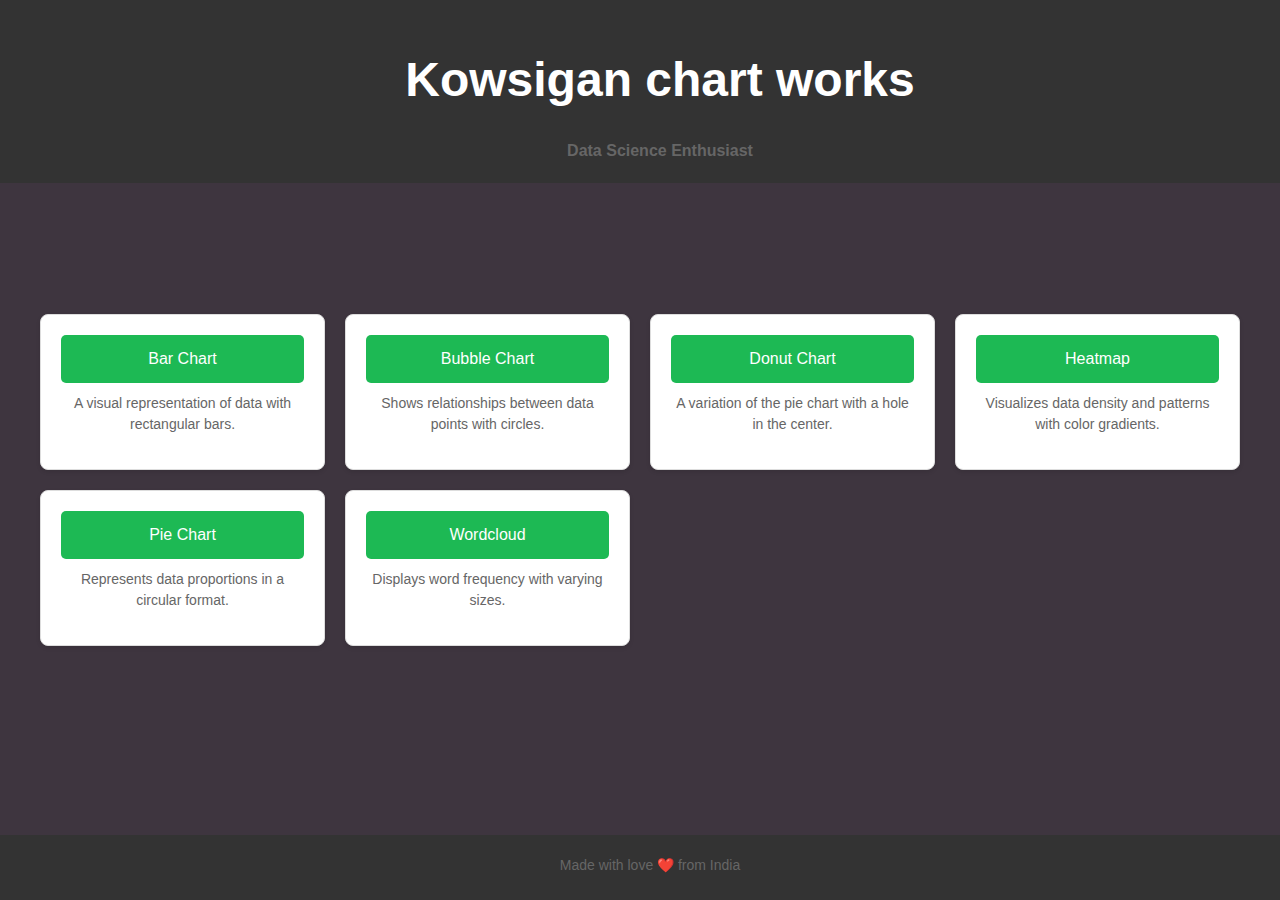
<file: index.html>
<!DOCTYPE html>
<html lang="en">
<head>
    <meta charset="UTF-8">
    <meta name="viewport" content="width=device-width, initial-scale=1.0">
    <title>Portfolio</title>
    <link rel="stylesheet" href="styles.css">
</head>
<body>
    <header>
        <h1>Kowsigan chart works</h1>
        <p>Data Science Enthusiast</p>
    </header>
    <main>
        <div class="container">
            <section class="chart-buttons">
                <div class="button-card">
                    <button onclick="window.open('bar.html', '_blank')">Bar Chart</button>
                    <p>A visual representation of data with rectangular bars.</p>
                </div>
                <div class="button-card">
                    <button onclick="window.open('bubble.html', '_blank')">Bubble Chart</button>
                    <p>Shows relationships between data points with circles.</p>
                </div>
                <div class="button-card">
                    <button onclick="window.open('donut.html', '_blank')">Donut Chart</button>
                    <p>A variation of the pie chart with a hole in the center.</p>
                </div>
                <div class="button-card">
                    <button onclick="window.open('Heatmap.html', '_blank')">Heatmap</button>
                    <p>Visualizes data density and patterns with color gradients.</p>
                </div>
                <div class="button-card">
                    <button onclick="window.open('pie.html', '_blank')">Pie Chart</button>
                    <p>Represents data proportions in a circular format.</p>
                </div>
                <div class="button-card">
                    <button onclick="window.open('Wordcloud.html', '_blank')">Wordcloud</button>
                    <p>Displays word frequency with varying sizes.</p>
                </div>
            </section>
        </div>
    </main>
    <footer>
        <p>Made with love ❤️ from India</p>
    </footer>
</body>
</html>
</file>
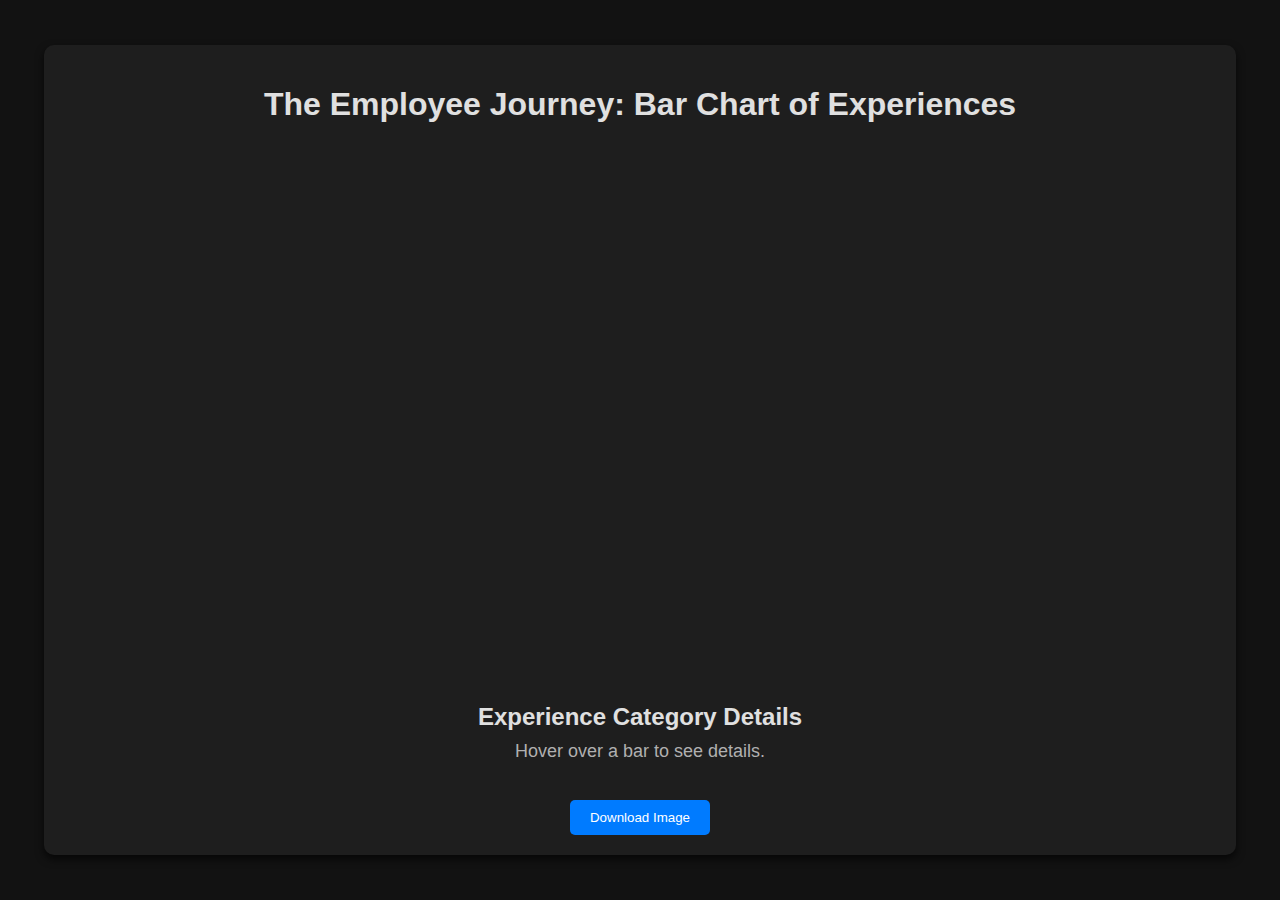
<file: bar.html>
<!DOCTYPE html>
<html lang="en">
<head>
    <meta charset="UTF-8">
    <meta name="viewport" content="width=device-width, initial-scale=1.0">
    <title>Enterprise Visualization: Employee Journey</title>
    <style>
        body {
            font-family: 'Segoe UI', Tahoma, Geneva, Verdana, sans-serif;
            background-color: #121212;
            color: #e0e0e0;
            margin: 0;
            padding: 0;
            display: flex;
            flex-direction: column;
            align-items: center;
            justify-content: center;
            height: 100vh;
        }

        h1 {
            font-size: 32px;
            margin-bottom: 20px;
            text-align: center;
            color: #e0e0e0;
        }

        #dashboard {
            width: 90%;
            max-width: 1200px;
            padding: 20px;
            background-color: #1e1e1e;
            border-radius: 10px;
            box-shadow: 0 4px 8px rgba(0, 0, 0, 0.7);
            display: flex;
            flex-direction: column;
            align-items: center;
        }

        #chart {
            width: 100%;
            max-width: 800px;
            height: 500px;
            margin-bottom: 40px;
        }

        #details {
            text-align: center;
            max-width: 800px;
            margin-top: 20px;
        }

        h2 {
            margin: 0;
            font-size: 24px;
            color: #e0e0e0;
        }

        p {
            font-size: 18px;
            margin-top: 10px;
            color: #b0b0b0;
        }

        .button-container {
            margin-top: 20px;
            display: flex;
            gap: 10px;
        }

        .button {
            background-color: #007bff;
            color: #fff;
            border: none;
            border-radius: 5px;
            padding: 10px 20px;
            cursor: pointer;
            transition: background-color 0.3s ease, box-shadow 0.3s ease;
        }

        .button:hover {
            background-color: #0056b3;
            box-shadow: 0 4px 8px rgba(0, 0, 0, 0.5);
        }

        .button:disabled {
            background-color: #6c757d;
            cursor: not-allowed;
        }

        .bar {
            fill-opacity: 0.8;
            transition: fill-opacity 0.3s ease;
        }

        .bar:hover {
            fill-opacity: 1;
        }

        .label {
            font-size: 14px;
            fill: #fff;
            text-anchor: middle;
        }
    </style>
</head>
<body>
    <div id="dashboard">
        <h1>The Employee Journey: Bar Chart of Experiences</h1>
        <div id="chart"></div>
        <div id="details">
            <h2>Experience Category Details</h2>
            <p id="category-info">Hover over a bar to see details.</p>
        </div>
        <div class="button-container">
            <button id="downloadBtn" class="button">Download Image</button>
        </div>
    </div>

    <script src="https://d3js.org/d3.v7.min.js"></script>
    <script>
        const data = [
            { name: "Positive Experiences", value: 25 },
            { name: "Direct Contact with HR", value: 16 },
            { name: "Mention of Tamara", value: 9 },
            { name: "Mention of Specific Processes", value: 22 },
            { name: "Feedback and Response", value: 13 },
            { name: "Variation in Experiences", value: 11 },
            { name: "Referral", value: 4 }
        ];

        const margin = { top: 20, right: 30, bottom: 40, left: 40 };
        const width = document.querySelector('#chart').offsetWidth - margin.left - margin.right;
        const height = 500 - margin.top - margin.bottom;

        const svg = d3.select("#chart").append("svg")
            .attr("width", width + margin.left + margin.right)
            .attr("height", height + margin.top + margin.bottom)
            .append("g")
            .attr("transform", `translate(${margin.left},${margin.top})`);

        const x = d3.scaleBand()
            .domain(data.map(d => d.name))
            .range([0, width])
            .padding(0.1);

        const y = d3.scaleLinear()
            .domain([0, d3.max(data, d => d.value)])
            .nice()
            .range([height, 0]);

        svg.selectAll(".bar")
            .data(data)
            .enter().append("rect")
            .attr("class", "bar")
            .attr("x", d => x(d.name))
            .attr("y", d => y(d.value))
            .attr("width", x.bandwidth())
            .attr("height", d => height - y(d.value))
            .attr("fill", "#007bff")
            .on("mouseover", function (event, d) {
                d3.select("#category-info")
                    .text(`${d.name}: ${d.value}`);
                d3.select(this)
                    .transition()
                    .duration(300)
                    .attr("fill", "#0056b3");
            })
            .on("mouseout", function () {
                d3.select("#category-info")
                    .text("Hover over a bar to see details.");
                d3.select(this)
                    .transition()
                    .duration(300)
                    .attr("fill", "#007bff");
            });

        svg.selectAll(".label")
            .data(data)
            .enter().append("text")
            .attr("class", "label")
            .attr("x", d => x(d.name) + x.bandwidth() / 2)
            .attr("y", d => y(d.value) - 5)
            .text(d => d.value)
            .style("font-size", "14px")
            .style("font-weight", "bold");

        svg.append("g")
            .attr("class", "x-axis")
            .attr("transform", `translate(0,${height})`)
            .call(d3.axisBottom(x))
            .selectAll("text")
            .style("font-size", "12px")
            .style("fill", "#e0e0e0");

        svg.append("g")
            .attr("class", "y-axis")
            .call(d3.axisLeft(y))
            .selectAll("text")
            .style("font-size", "12px")
            .style("fill", "#e0e0e0");

        // Download Image Function
        document.getElementById('downloadBtn').addEventListener('click', function() {
            const svgElement = document.querySelector('#chart svg');
            const svgData = new XMLSerializer().serializeToString(svgElement);
            const svgBlob = new Blob([svgData], { type: 'image/svg+xml;charset=utf-8' });
            const url = URL.createObjectURL(svgBlob);
            const a = document.createElement('a');
            a.href = url;
            a.download = 'bar-chart.svg';
            a.click();
            URL.revokeObjectURL(url);
        });
    </script>
</body>
</html>
</file>
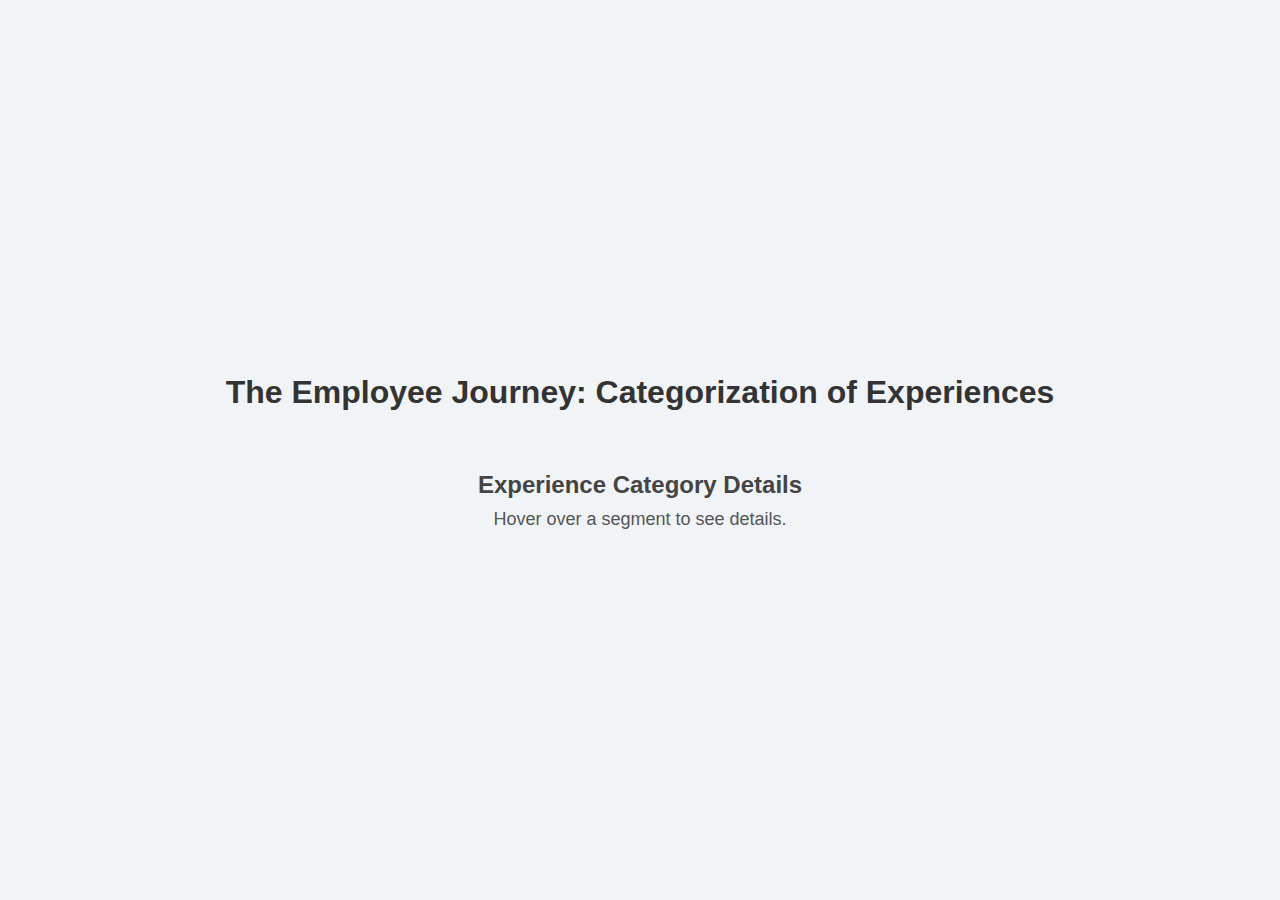
<file: donut.html>
<!DOCTYPE html>
<html lang="en">
<head>
    <meta charset="UTF-8">
    <meta name="viewport" content="width=device-width, initial-scale=1.0">
    <title>The Employee Journey: Categorization of Experiences</title>
    <style>
        body {
            font-family: 'Segoe UI', Tahoma, Geneva, Verdana, sans-serif;
            background-color: #f0f4f7;
            color: #333;
            margin: 0;
            padding: 0;
            display: flex;
            flex-direction: column;
            align-items: center;
            justify-content: center;
            height: 100vh;
        }

        h1 {
            font-size: 32px;
            margin-bottom: 20px;
            text-align: center;
            color: #333;
        }

        #chart {
            width: 60%;
            max-width: 600px;
            height: auto;
            margin-bottom: 40px;
        }

        #details {
            text-align: center;
            max-width: 600px;
        }

        h2 {
            margin: 0;
            font-size: 24px;
            color: #444;
        }

        p {
            font-size: 18px;
            margin-top: 10px;
            color: #555;
        }
    </style>
</head>
<body>

    <h1>The Employee Journey: Categorization of Experiences</h1>
    <div id="chart"></div>
    <div id="details">
        <h2>Experience Category Details</h2>
        <p id="category-info">Hover over a segment to see details.</p>
    </div>

    <script src="https://d3js.org/d3.v6.min.js"></script>
    <script>
        const data = {
            name: "Experiences",
            children: [
                { name: "Positive Experiences", value: 25 },
                { name: "Direct Contact with HR", value: 16 },
                { name: "Mention of Tamara", value: 9 },
                { name: "Mention of Specific Processes", value: 22 },
                { name: "Feedback and Response", value: 13 },
                { name: "Variation in Experiences", value: 11 },
                { name: "Referral", value: 4 }
            ]
        };

        const width = 600;
        const height = 600;
        const radius = Math.min(width, height) / 2;

        const arc = d3.arc()
            .outerRadius(radius - 20)
            .innerRadius(100);

        const pie = d3.pie()
            .sort(null)
            .value(d => d.value);

        const svg = d3.select("#chart")
            .append("svg")
            .attr("width", width)
            .attr("height", height)
            .append("g")
            .attr("transform", `translate(${width / 2},${height / 2})`);

        const color = d3.scaleOrdinal()
            .range(["#FF5733", "#33FF57", "#3357FF", "#FF33A8", "#33FFF3", "#FFC733", "#DA33FF"]);

        const path = svg.selectAll("path")
            .data(pie(data.children))
            .enter().append("path")
            .attr("d", arc)
            .attr("fill", d => color(d.data.name))
            .style("opacity", 0.8)
            .on("mouseover", function (event, d) {
                d3.select("#category-info")
                    .text(`${d.data.name}: ${d.data.value}%`);
                d3.select(this)
                    .transition()
                    .duration(300)
                    .style("opacity", 1)
                    .attr("transform", function(d) {
                        const [x, y] = arc.centroid(d);
                        return `translate(${x * 0.1}, ${y * 0.1})`;
                    })
                    .attr("stroke", "#333")
                    .attr("stroke-width", "2px");
            })
            .on("mouseout", function () {
                d3.select("#category-info")
                    .text("Hover over a segment to see details.");
                d3.select(this)
                    .transition()
                    .duration(300)
                    .style("opacity", 0.8)
                    .attr("transform", "translate(0,0)")
                    .attr("stroke", "none");
            });

        svg.selectAll("text")
            .data(pie(data.children))
            .enter().append("text")
            .attr("transform", d => `translate(${arc.centroid(d)})`)
            .attr("dy", "0.35em")
            .attr("text-anchor", "middle")
            .text(d => d.data.name)
            .style("fill", "#fff")
            .style("font-size", "12px")
            .style("font-weight", "bold")
            .style("opacity", 0)
            .transition()
            .delay((d, i) => i * 300)
            .duration(500)
            .style("opacity", 1);
    </script>

</body>
</html>
</file>
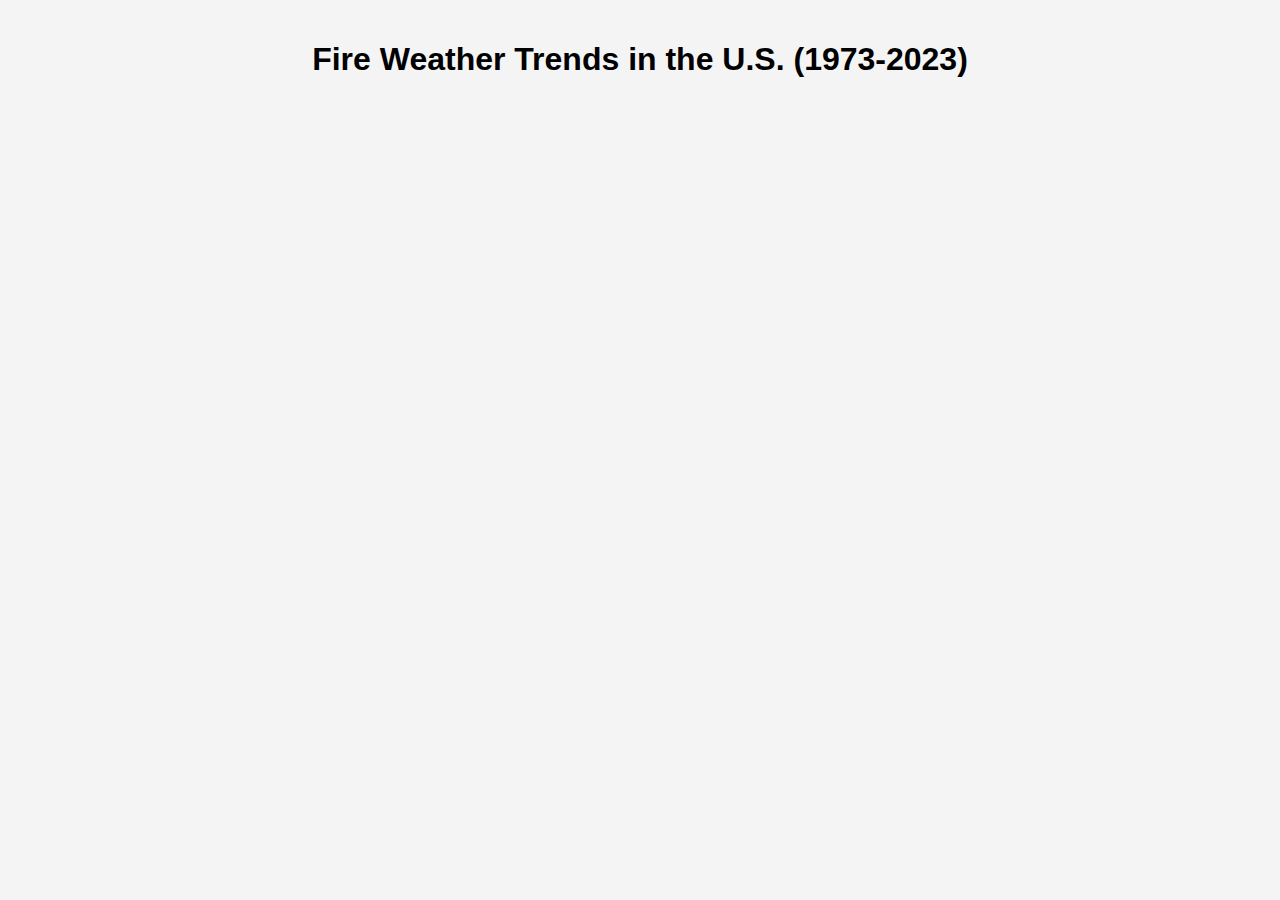
<file: Heatmap.html>
<!DOCTYPE html>
<html lang="en">
<head>
    <meta charset="UTF-8">
    <meta name="viewport" content="width=device-width, initial-scale=1.0">
    <title>Fire Weather Trends Map</title>
    <style>
        body {
            font-family: 'Segoe UI', sans-serif;
            background-color: #f4f4f4;
            margin: 0;
            padding: 20px;
        }
        h1 {
            text-align: center;
        }
        .tooltip {
            position: absolute;
            background: rgba(0, 0, 0, 0.8);
            color: #fff;
            padding: 8px;
            border-radius: 4px;
            pointer-events: none;
            font-size: 14px;
        }
        .legend {
            font-size: 12px;
            fill: #555;
        }
    </style>
</head>
<body>
    <h1>Fire Weather Trends in the U.S. (1973-2023)</h1>
    <div id="map"></div>
    <script src="https://d3js.org/d3.v6.min.js"></script>
    <script src="https://d3js.org/topojson.v3.min.js"></script>

    <script>
        const width = 960;
        const height = 600;

        const svg = d3.select("#map")
            .append("svg")
            .attr("width", width)
            .attr("height", height);

        const projection = d3.geoAlbersUsa()
            .scale(1000)
            .translate([width / 2, height / 2]);

        const path = d3.geoPath()
            .projection(projection);

        const color = d3.scaleThreshold()
            .domain([-56, -28, -14, -7, -1, 1, 7, 14, 28, 56])
            .range(d3.schemeRdYlBu[10]);

        // Tooltip setup
        const tooltip = d3.select("body").append("div")
            .attr("class", "tooltip")
            .style("opacity", 0);

        // Load data
        Promise.all([
            d3.json('path_to_climdivs.json'),  // Climate division geometry data
            d3.json('path_to_fire_weather_data.json')  // Fire weather data
        ]).then(([climdivs, fireWeatherData]) => {
            const climateDivisions = topojson.feature(climdivs, climdivs.objects.climate_divisions).features;

            // Map drawing
            svg.append("g")
                .selectAll("path")
                .data(climateDivisions)
                .enter().append("path")
                .attr("d", path)
                .attr("fill", d => {
                    const divisionData = fireWeatherData.find(f => f.division === d.id);
                    return divisionData ? color(divisionData.fireWxDaysChange) : "#ccc";
                })
                .attr("stroke", "#fff")
                .attr("stroke-width", 0.5)
                .on("mouseover", function (event, d) {
                    const divisionData = fireWeatherData.find(f => f.division === d.id);
                    if (divisionData) {
                        tooltip.transition()
                            .duration(200)
                            .style("opacity", .9);
                        tooltip.html(`
                            <strong>Division:</strong> ${d.properties.name}<br>
                            <strong>Change in Fire Weather Days:</strong> ${divisionData.fireWxDaysChange}
                        `)
                            .style("left", (event.pageX + 5) + "px")
                            .style("top", (event.pageY - 28) + "px");
                    }
                })
                .on("mouseout", function () {
                    tooltip.transition()
                        .duration(500)
                        .style("opacity", 0);
                });

            // Add legend
            const legend = svg.append("g")
                .attr("class", "legend")
                .attr("transform", "translate(20, 30)");

            const legendData = color.range().map(d => {
                const r = color.invertExtent(d);
                return [r[0], r[1]];
            });

            legend.selectAll("rect")
                .data(legendData)
                .enter().append("rect")
                .attr("x", 0)
                .attr("y", (d, i) => i * 20)
                .attr("width", 20)
                .attr("height", 20)
                .attr("fill", d => color(d[0]));

            legend.selectAll("text")
                .data(legendData)
                .enter().append("text")
                .attr("x", 25)
                .attr("y", (d, i) => i * 20 + 15)
                .text(d => `${d[0]} to ${d[1]}`);
        }).catch(error => {
            console.error("Error loading data: ", error);
        });
    </script>
</body>
</html>
</file>
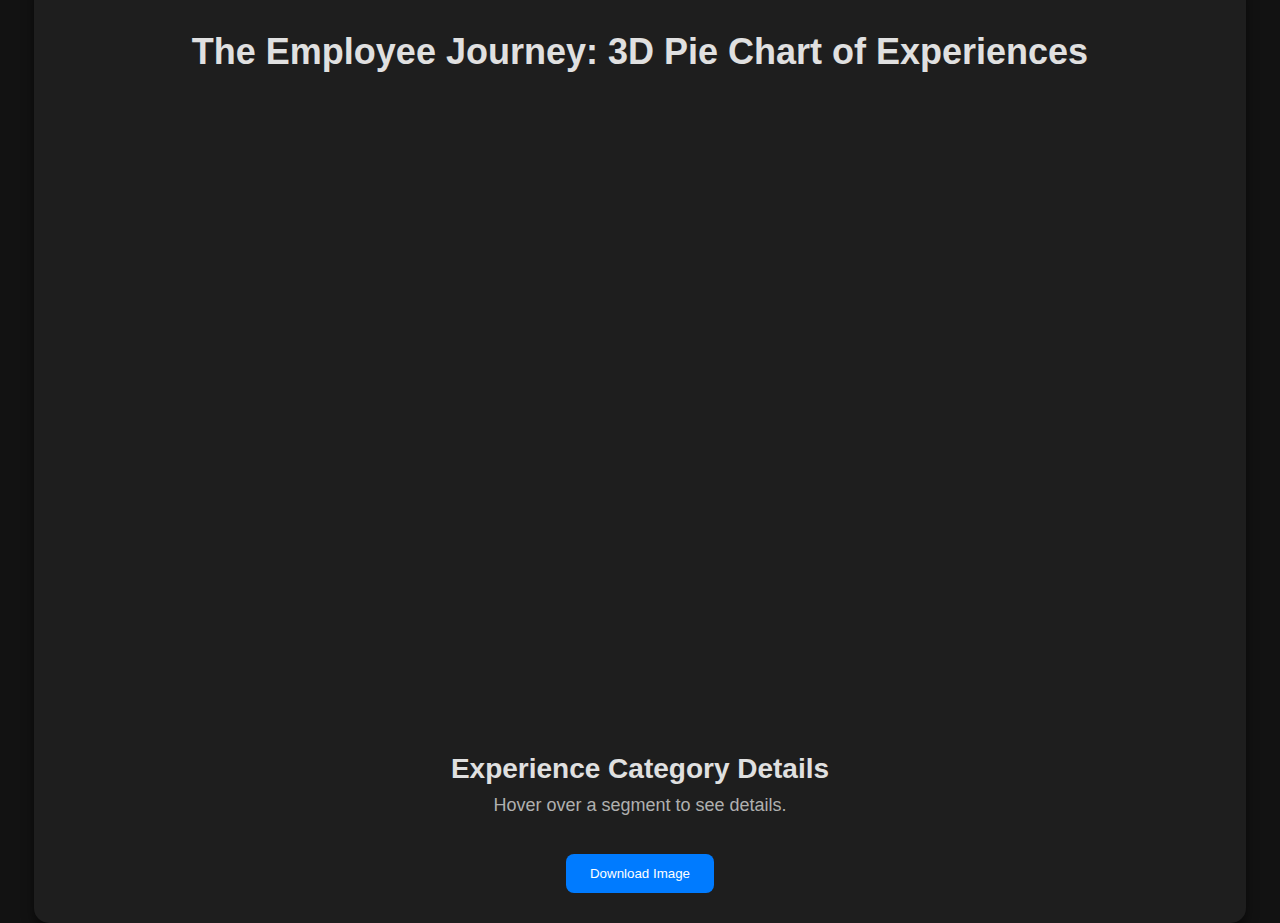
<file: pie.html>
<!DOCTYPE html>
<html lang="en">
<head>
    <meta charset="UTF-8">
    <meta name="viewport" content="width=device-width, initial-scale=1.0">
    <title>Enterprise Visualization: Employee Journey</title>
    <style>
        body {
            font-family: 'Segoe UI', Tahoma, Geneva, Verdana, sans-serif;
            background-color: #121212;
            color: #e0e0e0;
            margin: 0;
            padding: 0;
            display: flex;
            flex-direction: column;
            align-items: center;
            justify-content: center;
            height: 100vh;
        }

        h1 {
            font-size: 36px;
            margin-bottom: 20px;
            text-align: center;
            color: #e0e0e0;
        }

        #dashboard {
            width: 90%;
            max-width: 1300px;
            padding: 30px;
            background-color: #1e1e1e;
            border-radius: 15px;
            box-shadow: 0 6px 12px rgba(0, 0, 0, 0.5);
            display: flex;
            flex-direction: column;
            align-items: center;
        }

        #chart {
            width: 100%;
            max-width: 850px;
            height: 600px;
            margin-bottom: 40px;
            position: relative;
        }

        #details {
            text-align: center;
            max-width: 850px;
            margin-top: 20px;
        }

        h2 {
            margin: 0;
            font-size: 28px;
            color: #e0e0e0;
        }

        p {
            font-size: 18px;
            margin-top: 10px;
            color: #b0b0b0;
        }

        .button-container {
            margin-top: 20px;
            display: flex;
            gap: 15px;
        }

        .button {
            background-color: #007bff;
            color: #fff;
            border: none;
            border-radius: 8px;
            padding: 12px 24px;
            cursor: pointer;
            transition: background-color 0.3s ease, box-shadow 0.3s ease;
        }

        .button:hover {
            background-color: #0056b3;
            box-shadow: 0 6px 12px rgba(0, 0, 0, 0.2);
        }

        .arc {
            stroke: #fff;
            stroke-width: 2px;
        }

        .arc:hover {
            opacity: 0.9;
        }

        .label {
            font-size: 16px;
            font-weight: bold;
            fill: #000; /* Ensure black text inside the circle */
            text-anchor: middle;
            dominant-baseline: middle;
            pointer-events: none; /* Prevent text from interfering with mouse events */
        }

        /* Tooltip styling */
        .tooltip {
            position: absolute;
            background-color: rgba(0, 0, 0, 0.7);
            color: #fff;
            padding: 8px;
            border-radius: 4px;
            font-size: 14px;
            visibility: hidden;
            pointer-events: none;
        }
    </style>
</head>
<body>
    <div id="dashboard">
        <h1>The Employee Journey: 3D Pie Chart of Experiences</h1>
        <div id="chart"></div>
        <div id="details">
            <h2>Experience Category Details</h2>
            <p id="category-info">Hover over a segment to see details.</p>
        </div>
        <div class="button-container">
            <button id="downloadBtn" class="button">Download Image</button>
        </div>
    </div>

    <div class="tooltip" id="tooltip"></div>

    <script src="https://d3js.org/d3.v7.min.js"></script>
    <script>
        const data = {
            name: "Experiences",
            children: [
                { name: "Positive Experiences", value: 25 },
                { name: "Direct Contact with HR", value: 16 },
                { name: "Mention of Tamara", value: 9 },
                { name: "Mention of Specific Processes", value: 22 },
                { name: "Feedback and Response", value: 13 },
                { name: "Variation in Experiences", value: 11 },
                { name: "Referral", value: 4 }
            ]
        };

        const width = document.querySelector('#chart').offsetWidth;
        const height = 600;
        const radius = Math.min(width, height) / 2;

        const arc = d3.arc()
            .outerRadius(radius - 10)
            .innerRadius(80);  // Inner radius for donut effect

        const pie = d3.pie()
            .sort(null)
            .value(d => d.value);

        const svg = d3.select("#chart").append("svg")
            .attr("width", width)
            .attr("height", height)
            .append("g")
            .attr("transform", `translate(${width / 2},${height / 2})`);

        const color = d3.scaleOrdinal()
            .range(["#3498DB", "#2ECC71", "#F39C12", "#E74C3C", "#9B59B6", "#1ABC9C", "#E67E22"]);

        // Draw arcs with entry animation and 3D effect
        const slices = svg.selectAll(".arc")
            .data(pie(data.children))
            .enter().append("g")
            .attr("class", "arc");

        slices.append("path")
            .attr("fill", d => color(d.data.name))
            .attr("class", "arc")
            .attr("d", arc)
            .each(function(d) { this._current = d; })
            .transition()
            .duration(1000)  // Entry animation
            .attrTween("d", function(d) {
                const i = d3.interpolate({ startAngle: 0, endAngle: 0 }, d);
                return function(t) {
                    return arc(i(t));
                };
            });

        // Tooltip and hover effects
        const tooltip = d3.select("#tooltip");

        slices.selectAll("path")
            .on("mouseover", function (event, d) {
                d3.select("#category-info")
                    .text(`${d.data.name}: ${d.data.value}%`);
                tooltip
                    .style("visibility", "visible")
                    .text(`${d.data.name}: ${d.data.value}%`);
                d3.select(this)
                    .transition()
                    .duration(300)
                    .style('opacity', 0.9)
                    .attr("transform", "scale(1.1)")
                    .style("filter", "drop-shadow(4px 4px 10px rgba(0,0,0,0.5))");
            })
            .on("mousemove", function (event) {
                tooltip
                    .style("top", `${event.pageY - 30}px`)
                    .style("left", `${event.pageX + 15}px`);
            })
            .on("mouseout", function () {
                d3.select("#category-info")
                    .text("Hover over a segment to see details.");
                tooltip.style("visibility", "hidden");
                d3.select(this)
                    .transition()
                    .duration(300)
                    .style('opacity', 1)
                    .attr("transform", "scale(1)")
                    .style("filter", "none");
            });

        slices.append("text")
            .attr("transform", function(d) { return `translate(${arc.centroid(d)})`; })
            .attr("dy", "0.35em")
            .attr("class", "label")
            .text(d => `${d.data.value}%`)
            .style("font-size", "16px")
            .style("font-weight", "bold")
            .style("fill", "#000");  // Ensure black text inside the circle

        // Download Image Function
        document.getElementById('downloadBtn').addEventListener('click', function() {
            const svgElement = document.querySelector('#chart svg');
            const svgData = new XMLSerializer().serializeToString(svgElement);
            const svgBlob = new Blob([svgData], { type: 'image/svg+xml;charset=utf-8' });
            const url = URL.createObjectURL(svgBlob);
            const a = document.createElement('a');
            a.href = url;
            a.download = 'pie-chart.svg';
            a.click();
            URL.revokeObjectURL(url);
        });
    </script>
</body>
</html>
</file>
<file: styles.css>
body {
    font-family: 'Helvetica Neue', Arial, sans-serif;
    background-color: #3e353f;
    color: #333;
    margin: 0;
    padding: 0;
    box-sizing: border-box;
}

header {
    background-color: #333;
    color: #fff;
    padding: 20px;
    text-align: center;
    font-size: 24px;
    font-weight: bold;
    position: fixed;
    width: 100%;
    top: 0;
    left: 0;
    z-index: 1000;
}

header p {
    font-size: 16px;
    margin: 0;
}

main {
    display: flex;
    justify-content: center;
    align-items: center;
    padding: 80px 20px 20px; /* Adjust top padding to account for the fixed header */
    min-height: calc(100vh - 100px); /* Adjust based on header and footer height */
}

.container {
    width: 100%;
    max-width: 1200px;
    display: flex;
    flex-direction: column;
    gap: 20px;
}

.chart-buttons {
    display: grid;
    grid-template-columns: repeat(auto-fit, minmax(250px, 1fr));
    gap: 20px;
}

.button-card {
    background-color: #fff;
    border: 1px solid #ddd;
    border-radius: 8px;
    padding: 20px;
    text-align: center;
    box-shadow: 0 2px 4px rgba(0, 0, 0, 0.1);
    transition: transform 0.3s ease, box-shadow 0.3s ease;
}

.button-card:hover {
    transform: translateY(-5px);
    box-shadow: 0 4px 8px rgba(0, 0, 0, 0.2);
}

button {
    background-color: #1db954;
    color: #fff;
    border: none;
    border-radius: 5px;
    padding: 15px 20px;
    font-size: 16px;
    cursor: pointer;
    transition: background-color 0.3s ease;
    width: 100%;
}

button:hover {
    background-color: #1ed760;
}

p {
    margin-top: 10px;
    font-size: 14px;
    color: #666;
    line-height: 1.5;
}

footer {
    background-color: #333;
    color: #fff;
    padding: 10px;
    text-align: center;
    position: fixed;
    width: 100%;
    bottom: 0;
    left: 0;
    font-size: 14px;
}
</file>
